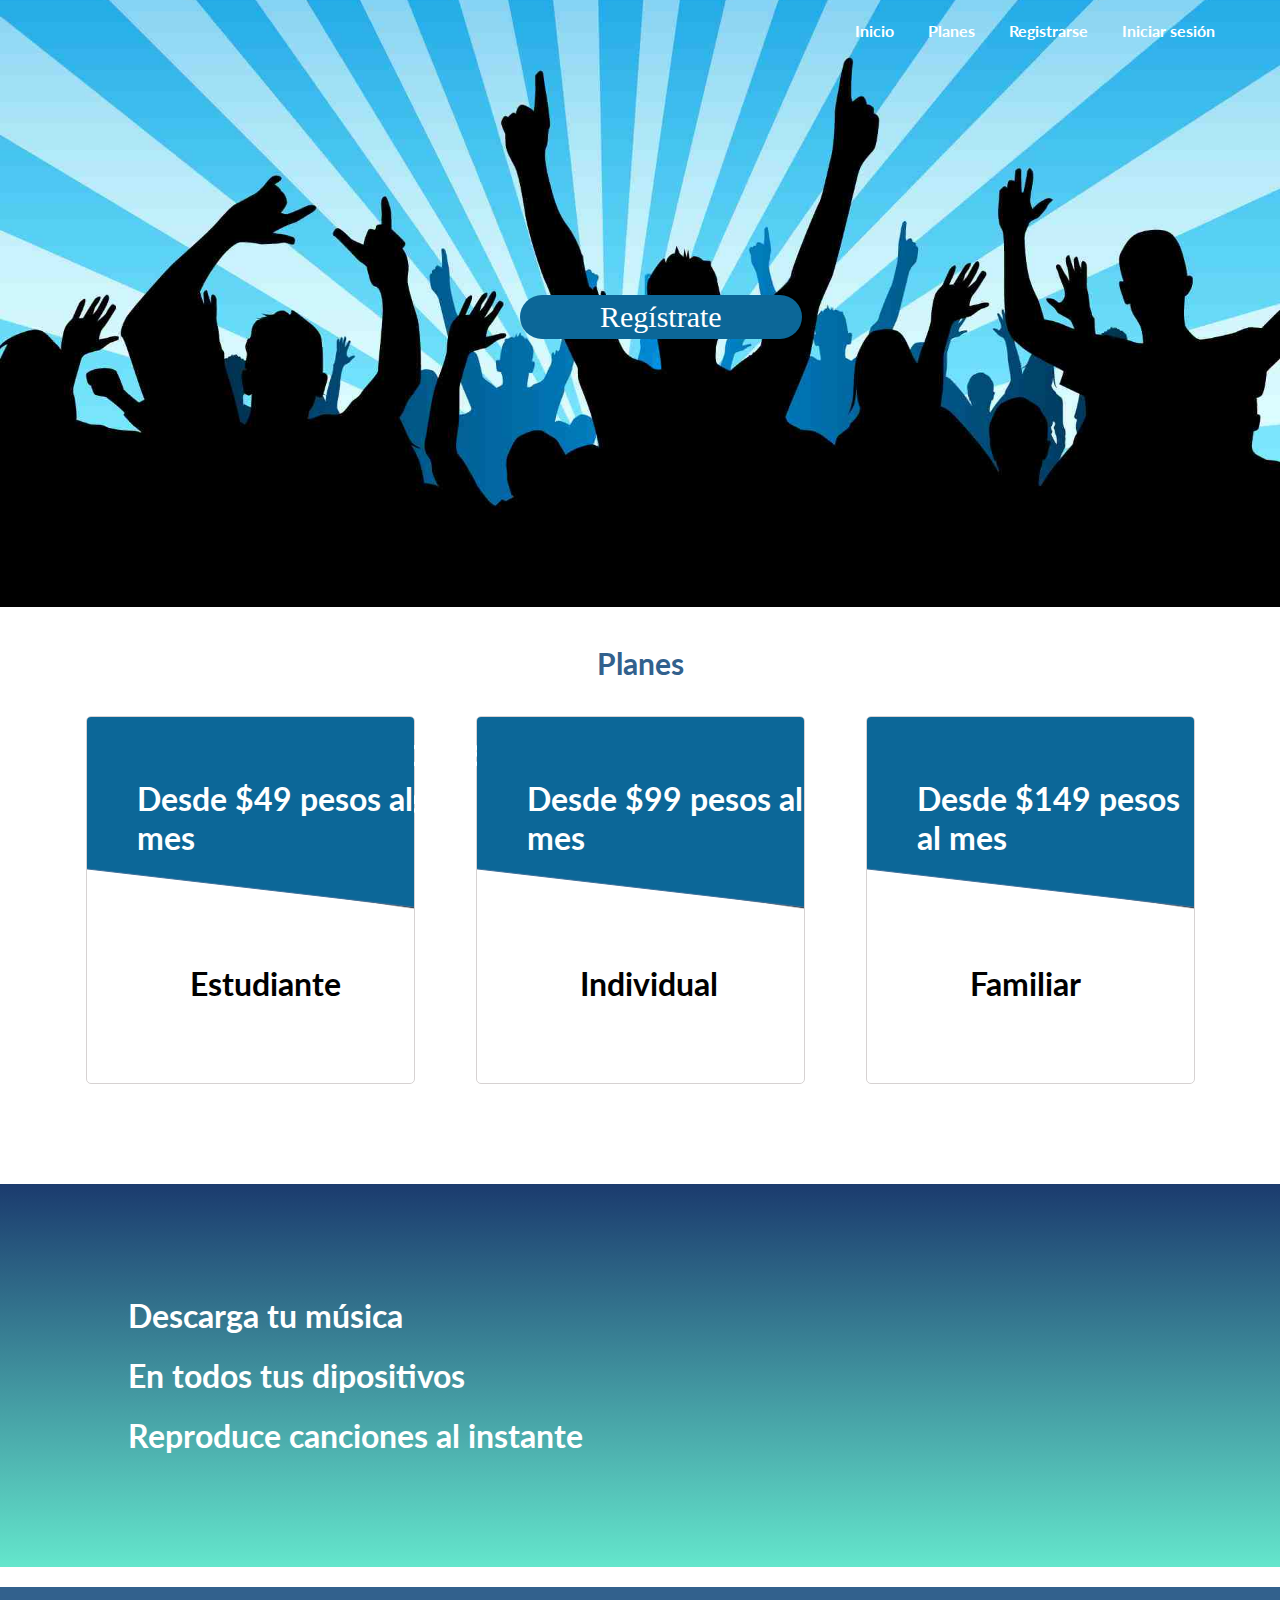
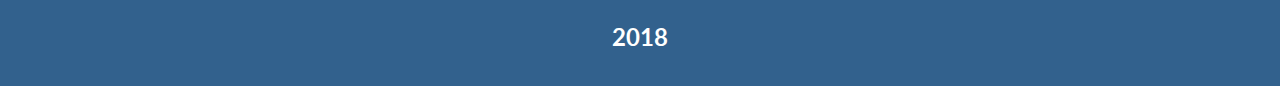
<file: index.html>
<!DOCTYPE html>
<html lang="es">
<head>
	<meta charset="UTF-8">
	<meta name="viewport" content="width=device-width, initial-scale=1">
	<title>Music For Everyone - (MX)</title>
	<link rel="Shortcut Icon" href="images/music-icon.png" type="image/x-icon">
	<link rel="stylesheet" href="https://use.fontawesome.com/releases/v5.3.1/css/all.css" integrity="sha384-mzrmE5qonljUremFsqc01SB46JvROS7bZs3IO2EmfFsd15uHvIt+Y8vEf7N7fWAU" crossorigin="anonymous">
	<link href="https://fonts.googleapis.com/css?family=Lato:400,700" rel="stylesheet">
	<!-- Custom style -->
	<link rel="stylesheet" type="text/css" href="css/style.css">
	
</head>
<body>
	<nav class="main-menu">
		<ul>
			<li><a href="#">Inicio</a></li>
			<li><a href="#">Planes</a></li>
			<li><a href="#">Registrarse</a></li>
			<li><a href="#">Iniciar sesión</a></li>
		</ul>
	</nav>
	<div class="button">
		<button class="btn">
			<a href="registro.html">Regístrate
			</a>
		</button>
	</div>

	<div class="icon"> 
		<i class="fas fa-headphones"></i>
	</div>

	<div class="text">
		<h1>+50 millones de canciones</h1>
	</div>

	<div class="slider">
		<img src="images/slider.png" alt="Slider">
	</div>

	<section class="oferta-academica">
		<h2 class="title-section title-oferta-academica">Planes</h2>
		<div class="container">
			<div class="card">
				<div class="card-hero">
					<h1 class="hola">Desde $49 pesos al mes</h1>
					<img src="images/plan.png" alt="Imagen Carrera">
					<a href="#" class="btn-card-show">¡Lo quiero!</a>
					<h1 class="adios">Estudiante</h1>
				</div>
			</div>
			<div class="card">
				<div class="card-hero">
					<h1 class="hola">Desde $99 pesos al mes</h1>
					<img src="images/plan.png" alt="Imagen Carrera">
					<a href="#" class="btn-card-show">¡Lo quiero!</a>
					<h1 class="adios">Individual</h1>
				</div>
			</div>
			<div class="card">
				<div class="card-hero">
					<h1 class="hola">Desde $149 pesos al mes</h1>
					<img src="images/plan.png" alt="Imagen Carrera">
					<a href="#" class="btn-card-show">¡Lo quiero!</a>
					<h1 class="adios">Familiar</h1>
				</div>
			</div>
		</div>
	</section>
	<div class="list">
		<div class="cont">
			<div><h1><i class="fas fa-music"></i>  Descarga tu música</h1></div>

			<div><h1><i class="fas fa-mobile-alt"></i>  En todos tus dipositivos</h1></div>

			<div><h1><i class="fas fa-play-circle"></i>  Reproduce canciones al instante</h1></div>
		</div>
	</div>
	<footer class="footer">
		<h2>2018 <i class="far fa-copyright"></i></h2>
	</footer>
</body>
</html>
</file>
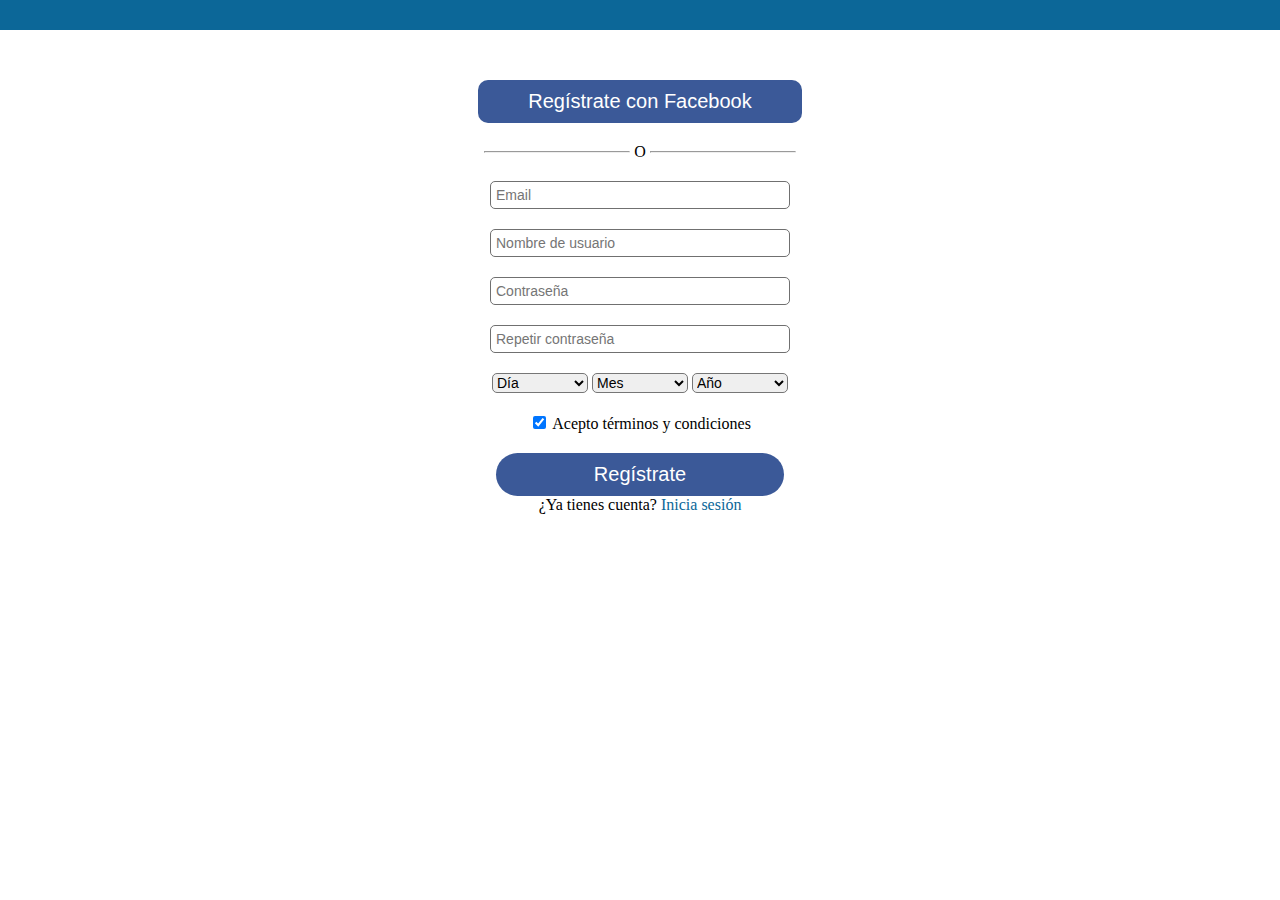
<file: registro.html>
<!DOCTYPE html>
<html>
<head>
	<link rel="stylesheet" href="https://use.fontawesome.com/releases/v5.4.1/css/all.css" integrity="sha384-5sAR7xN1Nv6T6+dT2mhtzEpVJvfS3NScPQTrOxhwjIuvcA67KV2R5Jz6kr4abQsz" crossorigin="anonymous">
	<link rel="Shortcut Icon" href="images/music-icon.png" type="image/x-icon">
	<meta name="viewport" content="width=device-width, initial-scale=1">
	<meta charset="utf-8">
	<link rel="stylesheet" type="text/css" href="css/registro.css">
	<title>Registro</title>
</head>
<body>
	<header class="main-header"><i class="fas fa-headphones"></i></header>

	<div class="container">
		<div class="button">
			<button class="btn">Regístrate con Facebook</button>
		</div>
		<div class="line">
			<hr class="linea">O<hr class="linea">
		</div>

		<div class="inputs">
			<input type="text" name="" class="input" placeholder="Email">
			<input type="text" name="" class="input" placeholder="Nombre de usuario">
			<input type="text" name="" class="input" placeholder="Contraseña">
			<input type="text" name="" class="input"
			placeholder="Repetir contraseña">
		</div>

		<div class="date">
			<select id="day" name="day" class="input-date">
      		<option value="1">Día</option>
			</select>

			<select id="day" name="month" class="input-date">
      		<option value="1">Mes</option>
			</select>

			<select id="day" name="year" class="input-date">
      		<option value="1">Año</option>
			</select>
		</div>
		<div class="select">
			<input type="checkbox" checked="checked">
			<label>Acepto términos y condiciones</label>

			<div class="button">
			<button class="btn2">Regístrate</button>
			<div class="last">
				¿Ya tienes cuenta? <a href="" class="link">Inicia sesión</a>
			</div>

			</div>
		</div>
	</div>
</body>
</html>
</file>
<file: css/style.css>
body {
	font-family: 'Lato', sans-serif;
	margin: 0;
}
.main-header {
	display: flex;
}
.main-menu {
	position: absolute;
	text-align: center;
	display: flex;
	right: 50px;
}
.main-menu ul{
	list-style: none;
}
.main-menu ul li {
	display: inline-block;
	margin: 5px 10px;
}
.main-menu ul li a {
	color: white;
	font-weight: 700;
	padding-left: 5px;
	padding-right: 5px;
	padding-bottom: 5px;
	text-decoration: none;
	transition: all 0.2s ease-in;
}
.main-menu ul li a:hover {
	color: #8cff00;
	border-bottom: 2px solid #8DABC2;
}
.slider{
	max-width: 100%;
}
.slider img {
	max-width: 100%;
}
.container {
	margin: 0 auto;
	max-width: 1170px;
	overflow: hidden;
}
.oferta-academica .container {
	display: flex;
	justify-content: space-around;
	width: 100%;
}
.title-section {
	font-size: 30px;
	text-align: center;
	padding-top: 10px;
	padding-bottom: 10px;
}
.title-oferta-academica {
	color: #32618D;
}
.card {
	border: 1px solid #D6D2D2;
	border-radius: 5px;	
	overflow: hidden;
	max-width: 100%;

}
.card-hero {
	position: relative;
	max-width: 100%;
}
.card-hero img {
	max-width: 100%;
}
.btn-card-show {
	background-color: #0C6798;
	color: white;
	display: none;
	padding-top: 10px;
	padding-bottom: 10px;
	margin-top: -10px;
	margin-left: -50px;
	text-align: center;
	text-decoration: none;
	position: absolute;
	top: 35%;
	left: 50%;
	height: 20px;
	max-width: 100px;
	border-radius: 5px;
}
.btn-card-show:hover {
	background-color: #26c984;
}
.card-hero:hover .btn-card-show{
	display: block;
}
.card-title {
	text-align: center;
}
.card-title::after {
	content: '';
	background-color: #1CA311;
	display: block;
	height: 1px;
	margin: 0 auto;
	margin-top: 5px;
	max-width: 70%
}
.card-list {
	color: #999999;
	list-style: none;
	text-align: center;
	padding-left: 0;
}
.card-list li {
	padding-bottom: 5px;
}
.hola{
	position: absolute;
	left: 50px;
	top:40px;
	color: white;
}
.button{
	position: absolute;
	top:295px;
	left: 520px;
}
.btn{
	background-color: #0C6798;
    padding-top: 5px;
    padding-bottom: 5px;
    padding-left: 80px;
    padding-right: 80px;
    border-radius: 100px;
    border: none;
    font-family: 'Roboto', cursive;
    font-size: 30px;
    transition: 0.5s;
}
.btn:hover{
	background-color: #26c984;
}
.btn a{
	text-decoration: none;
	color: white;
}
.icon{
	position: absolute;
	color: white;
	top: 20px;
	left: 65px;
	font-size: 60px;	
}
.text{
	position: absolute;
	bottom: 50px;
	left: 260px;
	color: white;
	font-size: 20px;
	max-width: 450px;
}
.adios{
	position: relative;
    bottom: 80px;
    left: 15px;
    max-width: 150px;
    margin: 0 auto;
}
.list{
	 background-image: linear-gradient(#1B3B6E, #64E6CC);
	 color: white;
	 text-align: center;
	 padding-top: 90px;
	 padding-bottom: 90px;
	 margin-top: 100px;
	 font-family: 'Lato', cursive;
}
.cont{
	margin:0 auto;
	max-width: 80%;
	text-align: left;
}
.footer {
	background-color: #32618D;
	color: white;
	padding-top: 15px;
	padding-bottom: 15px;
	text-align: center;
	margin-top: 20px;
}

@media screen and (max-width: 1200px){
	.button{
		position: absolute;
	    top: 495px;
	    left: 20px;
	}
	.main-manu ul{
		top: 20px;
	}
	.main-menu ul li{
		display: inline-block;
	}
	.slider{
		width: 100%;
	}
	.icon{
		left: 20px;
	}
	.slider img{
		width: 100%;
	}
	.text{
		position: absolute;
	    bottom: 100px;
	    width: 50%;
	    font-size: 15px;
	    left: 380px;
	}
	.text h1{
		margin: 0;
	}

}

@media screen and (max-width: 768px){

	.main-header{
		display: flex;
		flex-direction: column;
	}
	.main-menu{
		
	}
	.button{
		position: absolute;
	    top: 305px;
	    left: 80px;
	    width: 15%;
	    text-align: center;
	    border-radius: 20px;
	}
	.btn{
		width: 100%;
		font-size: 15px;
		padding: 5px;
	}
	.main-manu ul{
		top: 20px;
	}
	.main-menu ul li{
		display: inline-block;
		
	}
	.slider{
		width: 100%;
	}
	.icon{
		left: 20px;
		font-size: 40px;
	}
	.slider img{
		width: 100%;
	}
	.oferta-academica .container{
		display: flex;
		flex-wrap: wrap;
		justify-content: space-around;
		padding: 0 0px;
	}
	.card{
		width: 35%;
		box-sizing: border-box;
		margin-bottom: 20px;
	}
	.text{
		position: absolute;
	    bottom: 305px;
	    width: 50%;
	    font-size: 15px;
	    left: 330px;
	}
	.text h1{
		margin: 0;
	}
	.hola{
		left: 20px;
    	top: 20px;
    	font-size: 19px;
	}
	.card-hero{
		width: 100%;
	}
	.list{
		padding-bottom: 50px;
		padding-top: 50px;
	}
	.oferta-academica.container{
		display: flex;
	    flex-wrap: wrap;
	    justify-content: space-around;
	    padding: 0px 0px;
	}
	.footer{
		width: 100%;
	}
	.list{
		width: 100%;
	}
}

@media screen and (max-width: 480px){
	body{
		
	}
	.icon{
		font-size: 30px;
	}
	.button{
		position: absolute;
	    top: 170px;
	    left: 20px;
	    width: 20%;
	    text-align: center;
	    border-radius: 20px;
	}
	.btn{
		width: 100%;
		font-size: 15px;
		padding: 5px;
	}
	.text{
		position: absolute;
	    bottom: 440px;
	    width: 70%;
	    font-size: 12px;
	    left: 130px;
	}
	.main-menu {
		position: absolute;
		display: flex;
		right: 50px;
	}
	.main-menu ul{
		list-style: none;
	}
	.main-menu ul li {
		display: inline-block;
		margin: 0px 2px;
	}
	.main-menu ul li a {
		color: #2f3238;
		font-weight: 700;
		padding-left: 2px;
		padding-right: 2px;
		padding-bottom: 5px;
		text-decoration: none;
		transition: all 0.2s ease-in;
	}
	.main-menu ul li a:hover {
		color: #8cff00;
		border-bottom: 2px solid #26c984;
	}
	.hola{
		font-size: 25px;
		top: 60px;
		left: 60px;
	}
	.adios{
		font-size: 25px;
		bottom: 100px;
		left: 120px;
		width: 60%;
		margin-left: 0px;
		margin-right: 0px;
	}
	.oferta-academica .container{
		padding: 0px;
		display: block;
		width: 100%;
		margin: 0 auto;
	}
	.card{
		width: 100%;
		margin: 0;
	}
	.card img{
		width: 900%;
	}
	.cont{
		text-align: center;
		font-size: 14px;
		width: 100%;
	}
	.list{
		width: 100%;
	}
	.footer{
		width: 100%;
		margin-top: 30px;
	}
	.slider{
		width: 100%;
	}
}
</file>
<file: css/registro.css>
body{
	margin: 0;
	font-family: 'Roboto', cursive;
}
.main-header{
	text-align: center;
	background-color: #0C6798;
	font-size: 90px;
	color: white;
	padding: 15px;
}
.btn{
	background-color: #3B5998;
	color: white;
	padding: 10px;
	border: none;
	border-radius: 10px;
	padding-left: 50px;
	padding-right: 50px;
	font-size: 20px;
}
.container{
	margin: 0 auto;
	width: 50%;
	text-align: center;
	margin-top: 50px;
}
.line{
	width: 50%;
	display: flex;
	margin: 0 auto;
	margin-top: 20px;
}
.linea{
	width: 45%;
}
.input{
	width: 90%;
	margin-top: 20px;
	border-radius: 5px;
	border: 1px solid #707070;;
	font-size: 14px;
	padding: 5px;
}
.inputs{
	display: inline-block;
	width: 50%;
}
.input-date{
	margin-top: 20px;
	font-size: 14px;
	border-radius: 5px;
	display: inline-block;
	width: 30%;
	text-align: justify;
}
.date{
	width: 50%;
	margin: 0 auto;
}
.select{
	margin: 0 auto;
	margin-top: 20px;
	
	display: inline-block;
	width: 50%;
	
}
.button{
	margin-top: 20px;
	margin-bottom: 20px;
	text-align: center;
	display: block;
}
.btn2{
	background-color: #3B5998;
	color: white;
	padding: 10px;
	border: none;
	border-radius: 25px;
	padding-left: 50px;
	padding-right: 50px;
	font-size: 20px;
	width: 90%;
}
.link{
	color:#0C6798;
	text-decoration: none;
}
.last{
	margin-bottom: 80px;
}

@media screen and (max-width: 1200px){
	.btn{
		font-size: 15px;
		padding-right: 20px;
		padding-left: 20px;
	}
	.button{
		margin-top: 0px;
		margin-bottom: 0px;
	}
	.line{
		margin-top: 5px;
		width: 100%;
		display: flex;
	}
	.linea{
		width: 40%;
	}
	.inputs{
		width: 100%;
	}
	.date{
		width: 100%;
	}
	.select{
		width: 100%;
	}
	.btn2{
		font-size: 15px;
		padding-left: 20px;
		padding-right: 20px;
		width: 80%;
	}
}

@media screen and (max-width: 768px){
	.btn{
		font-size: 20px;
		padding-right: 20px;
		padding-left: 20px;
	}
	.button{
		margin-top: 0px;
		margin-bottom: 0px;
	}
	.line{
		margin-top: 5px;
		width: 100%;
		display: flex;
	}
	.linea{
		width: 40%;
	}
	.inputs{
		width: 100%;
		font-size: 20px;
	}
	.date{
		width: 100%;
	}
	.select{
		width: 100%;
	}
	.btn2{
		font-size: 20px;
		padding-left: 10px;
		padding-right: 10px;
		width: 80%;
	}
}

@media screen and (max-width: 480px){
	.btn{
		font-size: 15px;
		padding-right: 20px;
		padding-left: 20px;
	}
	.button{
		margin-top: 0px;
		margin-bottom: 0px;
	}
	.line{
		margin-top: 5px;
		width: 100%;
		display: flex;
	}
	.linea{
		width: 40%;
	}
	.inputs{
		width: 100%;
	}
	.date{
		width: 100%;
	}
	.select{
		width: 100%;
	}
	.btn2{
		font-size: 15px;
		padding-left: 20px;
		padding-right: 20px;
		width: 80%;
	}
}
</file>
